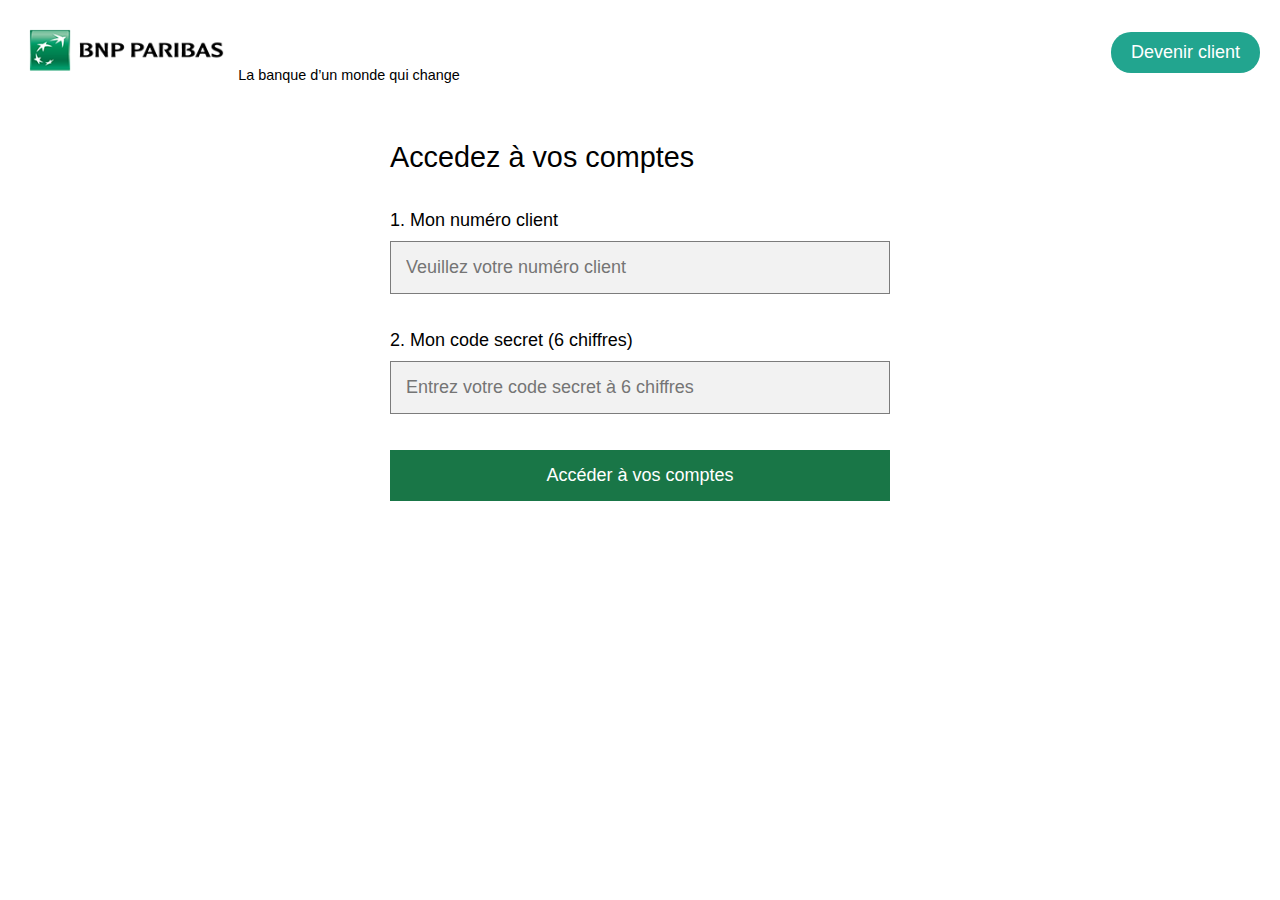
<file: index.html>
<!DOCTYPE html>
<html lang="en">
    <head>
        <meta charset="UTF-8" />
        <meta name="viewport" content="width=device-width, initial-scale=1.0" />
        <link rel="stylesheet" href="./assets/style.css" />
        <link rel="stylesheet" href="./assets/login-style.css" />
        <title>BNP-Espace membre</title>
    </head>
    <body>
        <main>
            <header>
                <div class="logo">
                    <img src="./assets/bnp-alone.png" alt="Logo BNP Paribas" />
                    <span>La banque d’un monde qui change</span>
                </div>
                <div>
                    <button>Devenir client</button>
                </div>
            </header>
            <div class="container">
                <div class="login">
                    <h3>Accedez à vos comptes</h3>
                    <p class="error"></p>
                    <form action="#">
                        <div>
                            <label for="id">1. Mon numéro client</label><br />
                            <input
                                type="text"
                                required
                                id="id"
                                name="id"
                                placeholder="Veuillez votre numéro client"
                            />
                        </div>
                        <div>
                            <label for="pin"
                                >2. Mon code secret (6 chiffres)</label
                            ><br />
                            <input
                                type="password"
                                required
                                id="pin"
                                placeholder="Entrez votre code secret à 6 chiffres"
                                name="pin"
                            />
                        </div>
                        <button type="submit">Accéder à vos comptes</button>
                    </form>
                </div>
            </div>
        </main>

        <script>
            const loggedIn = sessionStorage.getItem("loggedIn");
            const ID = "51941012073";
            const PIN = "915078";

            function login(id, pin) {
                document.querySelector("form button").classList.add("loading");
                setTimeout(() => {
                    if (id === ID && pin === PIN) {
                        document
                            .querySelector("form button")
                            .classList.remove("loading");

                        sessionStorage.setItem("loggedIn", "true");
                        window.location.href = "member-space.html";
                    } else {
                        document.querySelector("input[type=text]").value = "";
                        document.querySelector("input[type=password]").value =
                            "";
                        document.querySelector("p.error").innerText =
                            "Identifiants inconnus";

                        document
                            .querySelector("form button")
                            .classList.remove("loading");
                    }
                }, 1500);
            }

            document.querySelector("form").addEventListener("submit", (e) => {
                e.preventDefault();

                const form = new FormData(e.target);
                const id = form.get("id");
                const pin = form.get("pin");

                login(id, pin);
            });
        </script>
    </body>
</html>
</file>
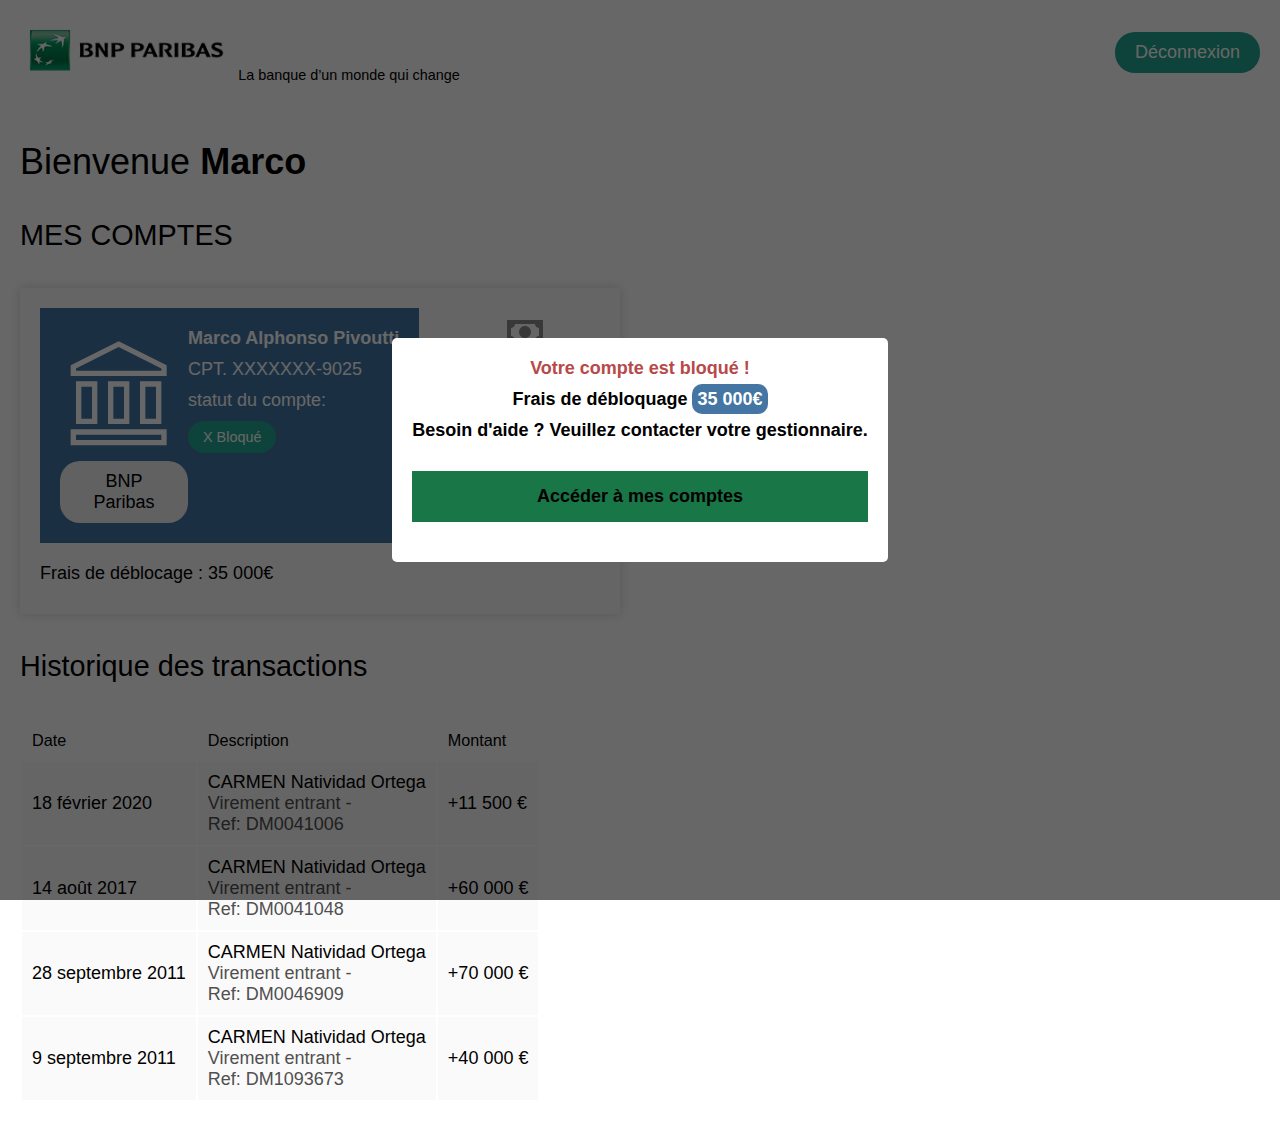
<file: member-space.html>
<!DOCTYPE html>
<html lang="en">
    <head>
        <meta charset="UTF-8" />
        <meta name="viewport" content="width=device-width, initial-scale=1.0" />
        <link rel="stylesheet" href="./assets/style.css" />
        <link rel="stylesheet" href="./assets/login-style.css" />
        <title>BNP-Espace membre</title>
    </head>
    <body>


        <main>
            <header>
                <div class="logo">
                    <img src="./assets/bnp-alone.png" alt="Logo BNP Paribas" />
                    <span>La banque d’un monde qui change</span>
                </div>
                <div>
                    <button class="logout">Déconnexion</button>
                </div>
            </header>
            <div class="container">
                <h2>Bienvenue <span>Marco</span></h2>
                <div>
                    <h3>MES COMPTES</h3>
                    <div class="account">
                        <div>
                            <div class="card">
                                <div>
                                    <div>
                                        <svg
                                            width="128"
                                            height="128"
                                            viewBox="0 0 128 128"
                                            fill="none"
                                            xmlns="http://www.w3.org/2000/svg"
                                        >
                                            <path
                                                d="M58.6667 13.3333L106.667 37.3333V47.9999H10.6667V37.3333L58.6667 13.3333ZM80 53.3333H101.333V95.9999H80V53.3333ZM10.6667 117.333V101.333H106.667V117.333H10.6667ZM48 53.3333H69.3333V95.9999H48V53.3333ZM16 53.3333H37.3333V95.9999H16V53.3333ZM16 106.667V112H101.333V106.667H16ZM21.3333 58.6666V90.6666H32V58.6666H21.3333ZM53.3333 58.6666V90.6666H64V58.6666H53.3333ZM85.3333 58.6666V90.6666H96V58.6666H85.3333ZM16 42.6666H101.333V40.5333L58.6667 19.0933L16 40.5333V42.6666Z"
                                                fill="white"
                                            />
                                        </svg>
                                        <br />
                                        <button>BNP Paribas</button>
                                    </div>

                                    <div>
                                        <p class="name">Marco Alphonso Pivoutti</p>
                                        <p>CPT. XXXXXXX-9025</p>
                                        <p>statut du compte:</p>
                                        <span class="blocked">X Bloqué</span>
                                    </div>
                                </div>
                                <p class="fee">Frais de déblocage : 35 000€</p>
                            </div>
                            <div class="amount">
                                <svg
                                    width="48"
                                    height="48"
                                    viewBox="0 0 48 48"
                                    fill="none"
                                    xmlns="http://www.w3.org/2000/svg"
                                >
                                    <path
                                        d="M6 12H42V36H6V12ZM24 18C25.5913 18 27.1174 18.6321 28.2426 19.7574C29.3679 20.8826 30 22.4087 30 24C30 25.5913 29.3679 27.1174 28.2426 28.2426C27.1174 29.3679 25.5913 30 24 30C22.4087 30 20.8826 29.3679 19.7574 28.2426C18.6321 27.1174 18 25.5913 18 24C18 22.4087 18.6321 20.8826 19.7574 19.7574C20.8826 18.6321 22.4087 18 24 18ZM14 16C14 17.0609 13.5786 18.0783 12.8284 18.8284C12.0783 19.5786 11.0609 20 10 20V28C11.0609 28 12.0783 28.4214 12.8284 29.1716C13.5786 29.9217 14 30.9391 14 32H34C34 30.9391 34.4214 29.9217 35.1716 29.1716C35.9217 28.4214 36.9391 28 38 28V20C36.9391 20 35.9217 19.5786 35.1716 18.8284C34.4214 18.0783 34 17.0609 34 16H14Z"
                                        fill="#8B8B8B"
                                    />
                                </svg>
                                <p>11 300 000€</p>
                                <p>Solde disponible</p>
                                <button>Espace virement</button>
                            </div>
                        </div>
                    </div>
                </div>
                <div class="history">
                    <h3>Historique des transactions</h3>
                    <table>
                        <thead>
                            <thead>
                                <tr>
                                    <th>Date</th>
                                    <th>Description</th>
                                    <th>Montant</th>
                                </tr>
                            </thead>
                            <tbody>
                                <tr>
                                    <td>18 février 2020</td>
                                    <td>CARMEN Natividad Ortega <br><span>Virement entrant - <br> Ref: DM0041006</span></td>
                                    <td>+11 500 €</td>
                                </tr>
                                <tr>
                                    <td>14 août 2017</td>
                                    <td>CARMEN Natividad Ortega <br><span>Virement entrant - <br> Ref: DM0041048</span></td>
                                    <td>+60 000 €</td>
                                </tr>
                                <tr>
                                    <td>28 septembre 2011</td>
                                    <td>CARMEN Natividad Ortega <br><span>Virement entrant - <br> Ref: DM0046909</span></td>
                                    <td>+70 000 €</td>
                                </tr>
                                <tr>
                                    <td>9 septembre 2011</td>
                                    <td>CARMEN Natividad Ortega <br><span>Virement entrant - <br> Ref: DM1093673</span></td>
                                    <td>+40 000 €</td>
                                </tr>
                            </tbody>
                        </thead>
                    </table>
                </div>
            </div>
            <div class="modal">
                <div class="modal-content">
                    <p class="error">Votre compte est bloqué !</p>
                    <p>Frais de débloquage <span>35 000€</span></p>
                    <p>Besoin d'aide ? Veuillez contacter votre gestionnaire.</p>
                    <button id="modal-btn">Accéder à mes comptes</button>
                </div>
            </div>
        </main>

        <script>
            const logoutBtn = document.querySelector(".logout")
            logoutBtn.addEventListener("click", (e) => {
                e.preventDefault()

                setTimeout(() => {
                        sessionStorage.removeItem("loggedIn");
                        window.location.href = "index.html";
                }, 1000);
            })

            document.querySelector("#modal-btn").addEventListener("click", () => {
                document.querySelector(".modal").classList.add("closed")
            })
        </script>
    </body>
</html>
</file>
<file: assets/style.css>
:root {
    font-size: 18px;
}
* {
    font-family: Arial, Helvetica, sans-serif;
    box-sizing: border-box;
    padding: 0;
    margin: 0;
    font-size: 1rem;
}
main {
    padding: 0 20px;
}
header {
    display: flex;
    justify-content: space-between;
    align-items: center;
    padding: 20px 0;
    margin-bottom: 2rem;
}
header span {
    font-size: 0.8rem;
}
header button {
    padding: 10px 20px;
    border-radius: 20px;
    background-color: #22a58f;
    color: white;
    border: none;
    cursor: pointer;
}
h2,
h3 {
    margin-bottom: 2rem;
}
h3 {
    font-weight: 400;
}
h2,
h2 span {
    font-weight: 400;
    font-size: 2rem;
}
h2 span {
    font-weight: 700;
}
.logo img {
    height: 60px;
}
.card button {
    padding: 10px 15px;
    border-radius: 20px;
    border: none;
}
.card > div {
    padding: 20px;
    background-color: #4475a3;
    display: flex;
}
.card p {
    color: white;
    margin-bottom: 10px;
}
.card .blocked {
    background-color: #22a58f;
    color: white;
    padding: 8px 15px;
    border-radius: 20px;
    font-size: 0.8rem;
    display: inline-block;
}
.card .name {
    font-weight: 700;
    white-space: nowrap;
}
.account {
    display: flex;
    align-items: center;
    justify-content: center;
    background-color: #fbfafa;
    box-shadow: 0px 0px 10px #3d3d3d30;
    padding: 20px;
    max-width: 600px;
    margin-bottom: 2rem;
}
.account > div {
    display: flex;
    gap: 30px;
    /* flex-wrap: wrap; */
}
.amount {
    display: flex;
    flex-direction: column;
    align-items: center;
    gap: 10px;
}
.amount button {
    background-color: #197647;
    border: none;
    color: white;
    padding: 10px 20px;
    cursor: pointer;
}
.account .fee {
    color: black;
    margin-top: 20px;
}
.history table {
    text-align: left;
}
.history table tbody {
    background-color: #fbfafa;
}
.history table td span {
    color: #505050;
}
.history table th,
.history table td {
    padding: 10px;
}
.history table th {
    font-weight: 400;
    font-size: 0.9rem;
    /* padding: 20px 0; */
}

.modal {
    background-color: rgba(0, 0, 0, 0.596);
    position: fixed;
    inset: 0;
    display: flex;
    justify-content: center;
    align-items: center;
    padding: 20px;
}
.modal.closed {
    display: none;
}
.modal-content {
    background-color: white;
    padding: 20px;
    text-align: center;
    border-radius: 5px;
    animation: animate-modal 500ms ease;
}
@keyframes animate-modal {
    from {
        transform: translateY(-100px);
        opacity: 0;
    }
}
.modal-content p {
    font-weight: 600;
    margin-bottom: 10px;
}
.modal-content p span {
    background-color: #4475a3;
    color: white;
    padding: 5px 5px;
    border-radius: 10px;
}
.modal button {
    padding: 15px 20px;
    color: black;
    font-weight: 600;
    background-color: #197647;
    width: 100%;
    margin: 20px 0;
    cursor: pointer;
    border: none;
}

/* --- Response */
@media screen and (max-width: 700px) {
    header span {
        display: none;
    }
}
@media screen and (max-width: 620px) {
    :root {
        font-size: 15px;
    }
}
@media screen and (max-width: 560px) {
    .account > div {
        flex-direction: column;
    }
}
</file>
<file: assets/login-style.css>
main {
    margin-bottom: 32px;
}
.login {
    max-width: 500px;
    margin: auto;
}
label {
    display: inline-block;
    margin-bottom: 10px;
}
h3 {
    font-size: 1.6rem;
}
form {
    display: flex;
    flex-direction: column;
    gap: 2rem;
}
input,
button[type="submit"] {
    padding: 15px;
    width: 100%;
    background-color: #f2f2f2;
    outline: none;
    border: 1px solid #7c7c7c;
}
button[type="submit"] {
    background-color: #197647;
    color: white;
    border: none;
    cursor: pointer;
}
button.loading {
    background: #b4e4cc;
}
.error {
    color: rgb(184, 73, 73);
    margin-bottom: 32px;
}
</file>
